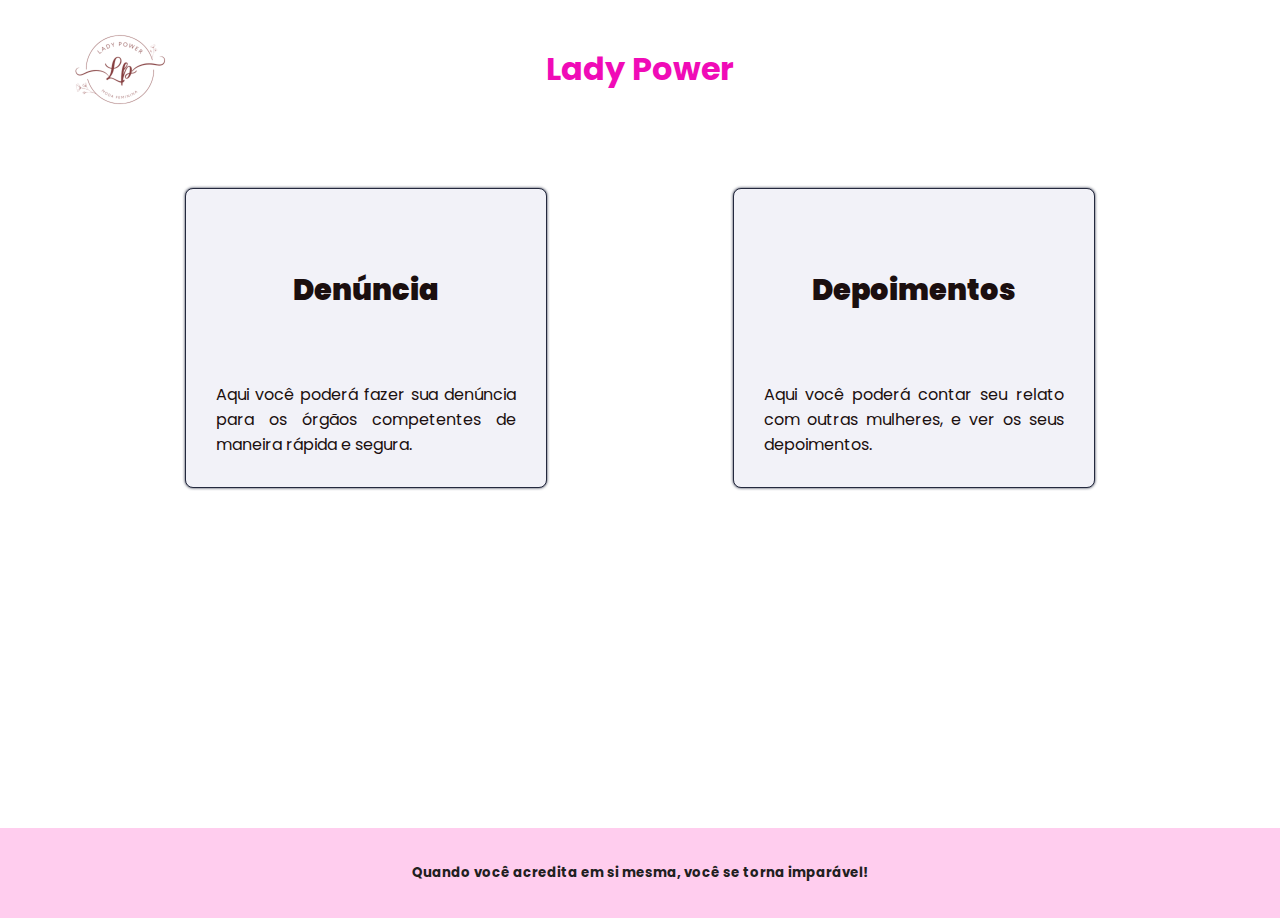
<file: Front.LadyPower-main/pag2-opc.html>
<!DOCTYPE html>
<html lang="pt-br">
<head>
    <meta charset="UTF-8">
    <meta name="viewport" content="width=device-width, initial-scale=1.0">
    <title>Lady Power</title>

    <link rel="shortcut icon" href="imagens/logo-projeto.png" type="image/x-icon">
    <link rel="stylesheet" href="style/navbar.css">
    <link rel="stylesheet" href="style/footer.css">
    <link rel="stylesheet" href="style/body.css">
    <link rel="stylesheet" href="style.css">
    
    <link rel="stylesheet" href="https://cdnjs.cloudflare.com/ajax/libs/font-awesome/6.5.2/css/all.min.css" integrity="sha512-SnH5WK+bZxgPHs44uWIX+LLJAJ9/2PkPKZ5QiAj6Ta86w+fsb2TkcmfRyVX3pBnMFcV7oQPJkl9QevSCWr3W6A==" crossorigin="anonymous" referrerpolicy="no-referrer" />
    <link rel="preconnect" href="https://fonts.googleapis.com">
    <link rel="preconnect" href="https://fonts.gstatic.com" crossorigin>
    <link href="https://fonts.googleapis.com/css2?family=Poppins:ital,wght@0,100;0,200;0,300;0,400;0,500;0,600;0,700;0,800;0,900;1,100;1,200;1,300;1,400;1,500;1,600;1,700;1,800;1,900&display=swap" rel="stylesheet">
</head>
<body>
    
    <nav class="logo-lady">
        <div 
            class="logo_only"> <img src="imagens/logo-projeto.png" alt="logo-projeto">
        </div>
        
    </nav>
    <div class="nome">
        <h1>Lady Power</h1>
    </div>


    <main>
        <article  class="quadro_opc">
            <h2><a href="pag3-denu.html" class="link-customizado"><strong>Denúncia</strong></a></h2>
            <section>
                <p><a href="pag3-denu.html" class="link-customizado">Aqui você poderá fazer sua denúncia para os órgãos competentes de maneira rápida e segura.</a> </p>
            </section>
        </article>
        

        <article class="quadro_opc2">
            <h2><a href="pag5-depo.html" class="link-customizado"><strong>Depoimentos</strong></a></h2>
            <section>
                <p><a href="pag5-depo.html" class="link-customizado">Aqui você poderá contar seu relato com outras mulheres, e ver os seus depoimentos.</a></p> 
            </section>
        </article>
    </main>
    
    
    <footer class="footer_mensagem">
        <div >
            <h5>Quando você acredita em si mesma, você se torna imparável!</h5>
        </div>
    </footer>
</body>
</html>
</file>
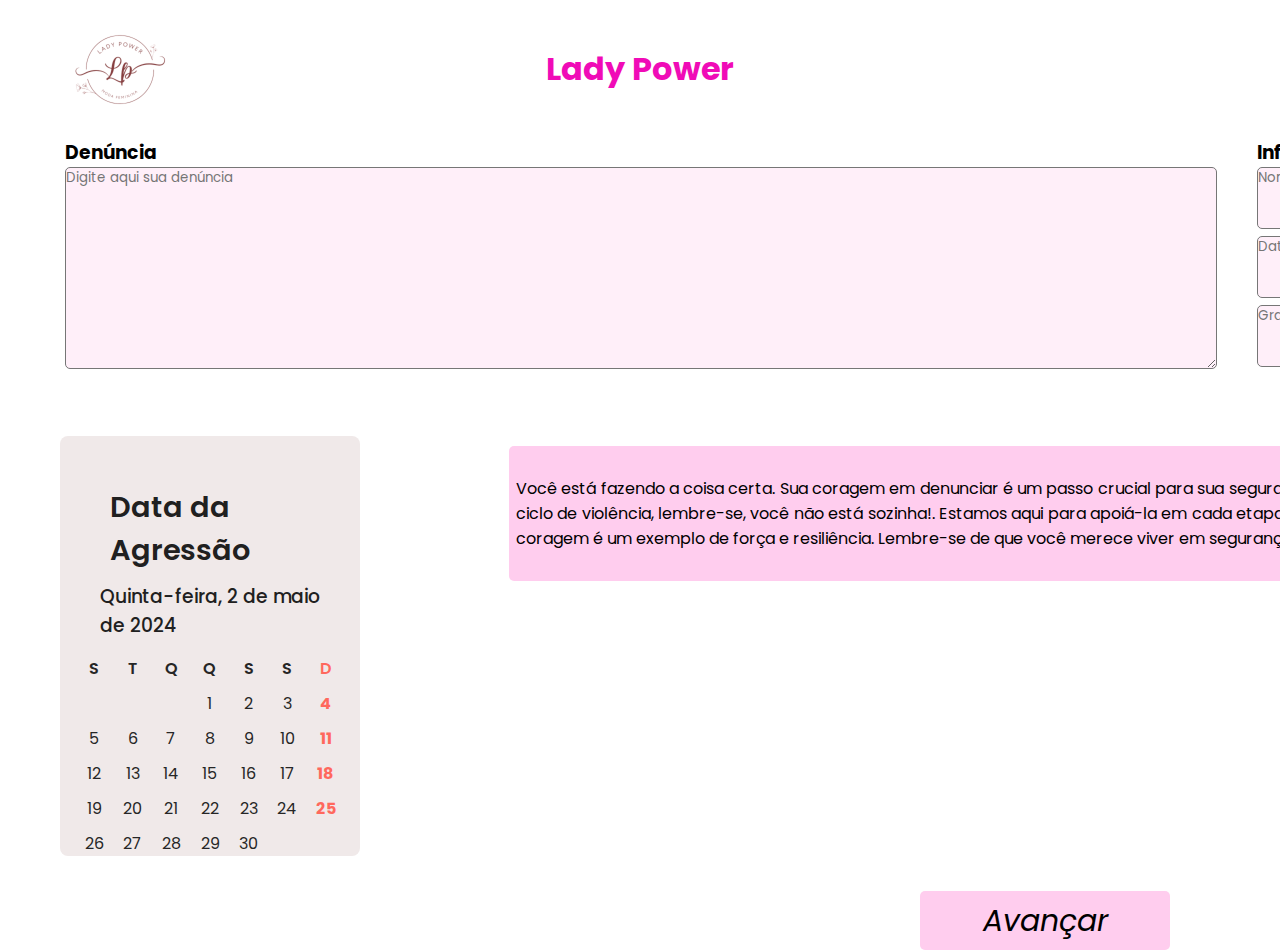
<file: Front.LadyPower-main/pag3-denu.html>
<!DOCTYPE html>
<html lang="pt-br">
<head>
    <meta charset="UTF-8">
    <meta name="viewport" content="width=device-width, initial-scale=1.0">
    <title>Lady Power</title>

    <link rel="shortcut icon" href="imagens/logo-projeto.png" type="image/x-icon">
    <link rel="stylesheet" href="style/navbar.css">
    <link rel="stylesheet" href="style/footer.css">
    <link rel="stylesheet" href="style/body.css">
    <link rel="stylesheet" href="style.css">
    
    <link rel="stylesheet" href="https://cdnjs.cloudflare.com/ajax/libs/font-awesome/6.5.2/css/all.min.css" integrity="sha512-SnH5WK+bZxgPHs44uWIX+LLJAJ9/2PkPKZ5QiAj6Ta86w+fsb2TkcmfRyVX3pBnMFcV7oQPJkl9QevSCWr3W6A==" crossorigin="anonymous" referrerpolicy="no-referrer" />
    <link rel="preconnect" href="https://fonts.googleapis.com">
    <link rel="preconnect" href="https://fonts.gstatic.com" crossorigin>
    <link href="https://fonts.googleapis.com/css2?family=Poppins:ital,wght@0,100;0,200;0,300;0,400;0,500;0,600;0,700;0,800;0,900;1,100;1,200;1,300;1,400;1,500;1,600;1,700;1,800;1,900&display=swap" rel="stylesheet">
</head>
<body>

    <nav class="logo-lady">
        <div 
            class="logo_only"> <img src="imagens/logo-projeto.png" alt="logo-projeto">
        </div>
        
    </nav>
    <div class="nome">
        <h1>Lady Power</h1>
    </div>


    <div class="container">
        <div class="denuncia">
            <section">
            <h3>Denúncia</h3>
            <form action="" method="post">
                <textarea name="message" id="area_texto" cols="100" rows="10" placeholder="Digite aqui sua denúncia"></textarea>
            </form>
        </div>
  
        
        <div class="info_agressor">
            <h3>Informações do Agressor</h3>
            <form action="" method="post">
                <textarea name="message" id="name_nome" cols="100" rows="3.9" placeholder="Nome completo"></textarea>
                <textarea name="message" id="name_data" cols="100" rows="3.9" placeholder="Data de nascimento"></textarea>
                <textarea name="message" id="name_grau" cols="100" rows="3.9" placeholder="Grau de parentesco"></textarea>
            </form>
        </div>
    </div>
   
    
    <div class="calendar">
        <div class="calendar__picture">
            <h2>Data da Agressão</h2>
          <h3>Quinta-feira, 2 de maio de 2024</h3>
          <h4></h4>
        </div>
        <div class="calendar__date">
          <div class="calendar__day">S</div>
          <div class="calendar__day">T</div>
          <div class="calendar__day">Q</div>
          <div class="calendar__day">Q</div>
          <div class="calendar__day">S</div>
          <div class="calendar__day">S</div>
          <div class="calendar__day">D</div>
          <div class="calendar__number"></div>
          <div class="calendar__number"></div>
          <div class="calendar__number"></div>
          <div class="calendar__number">1</div>
          <div class="calendar__number">2</div>
          <div class="calendar__number">3</div>
          <div class="calendar__number">4</div>
          <div class="calendar__number">5</div>
          <div class="calendar__number">6</div>
          <div class="calendar__number">7</div>
          <div class="calendar__number">8</div>
          <div class="calendar__number">9</div>
          <div class="calendar__number">10</div>
          <div class="calendar__number">11</div>
          <div class="calendar__number">12</div>
          <div class="calendar__number">13</div>
          <div class="calendar__number">14</div>
          <div class="calendar__number">15</div>
          <div class="calendar__number">16</div>
          <div class="calendar__number">17</div>
          <div class="calendar__number calendar__number--current">18</div>
          <div class="calendar__number">19</div>
          <div class="calendar__number">20</div>
          <div class="calendar__number">21</div>
          <div class="calendar__number">22</div>
          <div class="calendar__number">23</div>
          <div class="calendar__number">24</div>
          <div class="calendar__number">25</div>
          <div class="calendar__number">26</div>
          <div class="calendar__number">27</div>
          <div class="calendar__number">28</div>
          <div class="calendar__number">29</div>
          <div class="calendar__number">30</div>
        </div>
    </div>
    
    <a href="pag4-loc.html"><button class="avancar">Avançar</button></a>
     
    
    
    <div class="box">
        <div class="text_inc">
            <p class="text_denu">Você está fazendo a coisa certa. Sua coragem em denunciar é um passo crucial para sua segurança e para o fim desse ciclo de violência, lembre-se, você não está sozinha!. Estamos aqui para apoiá-la em cada etapa do caminho, sua voz e coragem é um exemplo de força e resiliência. Lembre-se de que você merece viver em segurança e em paz.
            </p>
            
        </div>

    </div>
    
</body>
</html>
</file>
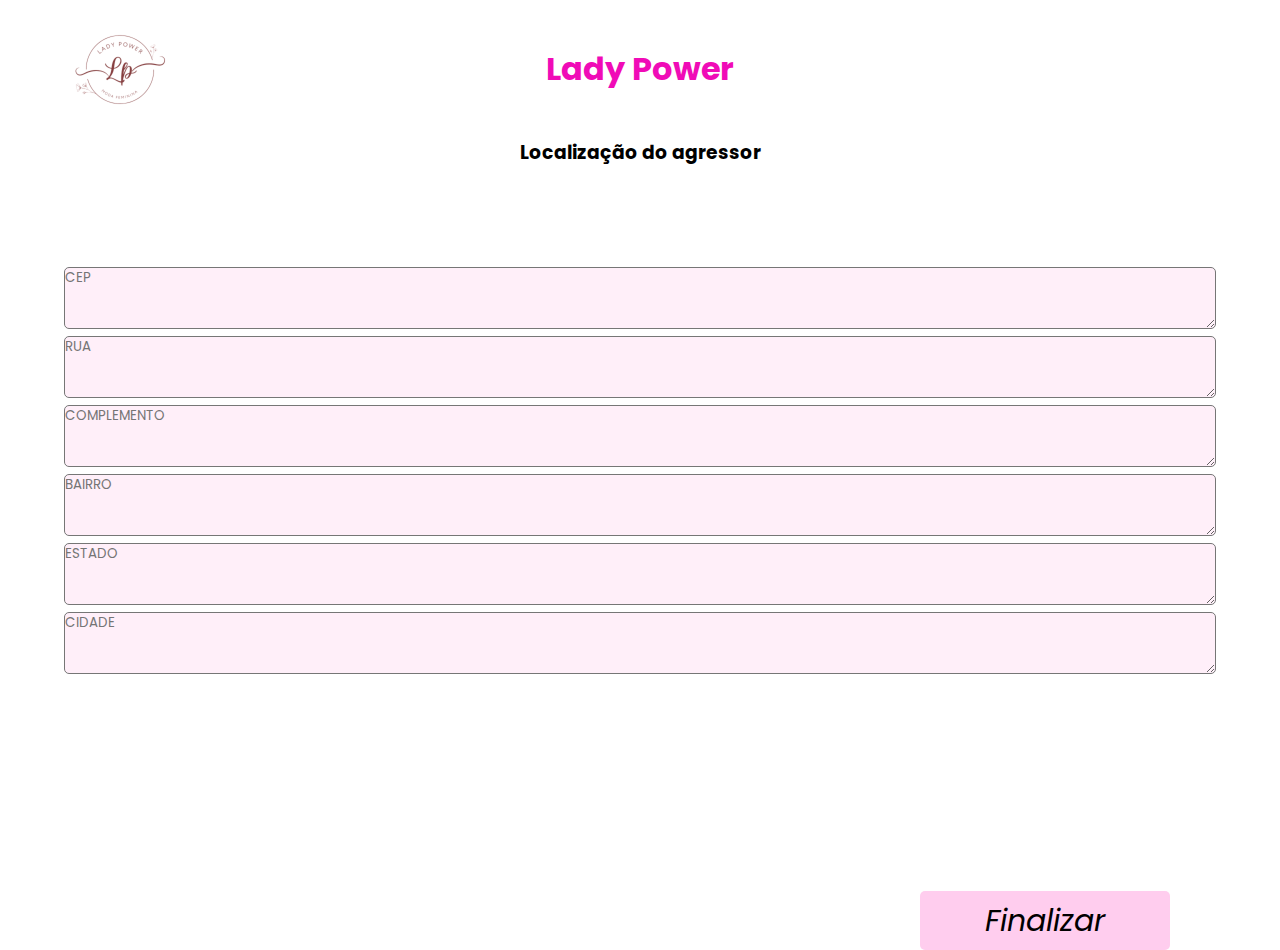
<file: Front.LadyPower-main/pag4-loc.html>
<!DOCTYPE html>
<html lang="pt-br">
<head>
    <meta charset="UTF-8">
    <meta name="viewport" content="width=device-width, initial-scale=1.0">
    <title>Lady Power</title>

    <link rel="shortcut icon" href="imagens/logo-projeto.png" type="image/x-icon">
    <link rel="stylesheet" href="style/navbar.css">
    <link rel="stylesheet" href="style/footer.css">
    <link rel="stylesheet" href="style/body.css">
    <link rel="stylesheet" href="style.css">
    
    <link rel="stylesheet" href="https://cdnjs.cloudflare.com/ajax/libs/font-awesome/6.5.2/css/all.min.css" integrity="sha512-SnH5WK+bZxgPHs44uWIX+LLJAJ9/2PkPKZ5QiAj6Ta86w+fsb2TkcmfRyVX3pBnMFcV7oQPJkl9QevSCWr3W6A==" crossorigin="anonymous" referrerpolicy="no-referrer" />
    <link rel="preconnect" href="https://fonts.googleapis.com">
    <link rel="preconnect" href="https://fonts.gstatic.com" crossorigin>
    <link href="https://fonts.googleapis.com/css2?family=Poppins:ital,wght@0,100;0,200;0,300;0,400;0,500;0,600;0,700;0,800;0,900;1,100;1,200;1,300;1,400;1,500;1,600;1,700;1,800;1,900&display=swap" rel="stylesheet">
</head>
<body>
    <nav class="logo-lady">
        <div 
            class="logo_only"> <img src="imagens/logo-projeto.png" alt="logo-projeto">
        </div>
        
    </nav>
    <div class="nome">
        <h1>Lady Power</h1>
    </div>

    <div class="localizacao">
        <h3>Localização do agressor</h3>
        <div class="info_localizacao">
            
            <form action="" method="post">
                <textarea name="message" id="caixa" cols="100" rows="3.9" placeholder="CEP"></textarea>
                <textarea name="message" id="caixa" cols="100" rows="3.9" placeholder="RUA"></textarea>
                <textarea name="message" id="caixa" cols="100" rows="3.9" placeholder="COMPLEMENTO"></textarea> 
                <textarea name="message" id="caixa" cols="100" rows="3.9" placeholder="BAIRRO"></textarea> 
                <textarea name="message" id="caixa" cols="100" rows="3.9" placeholder="ESTADO"></textarea> 
                <textarea name="message" id="caixa" cols="100" rows="3.9" placeholder="CIDADE"></textarea> 
            </form>
        </div>
    </div>

    <a href="pag5-depo.html"><button class="avancar">Finalizar</button></a>
    
</body>
</html>
</file>
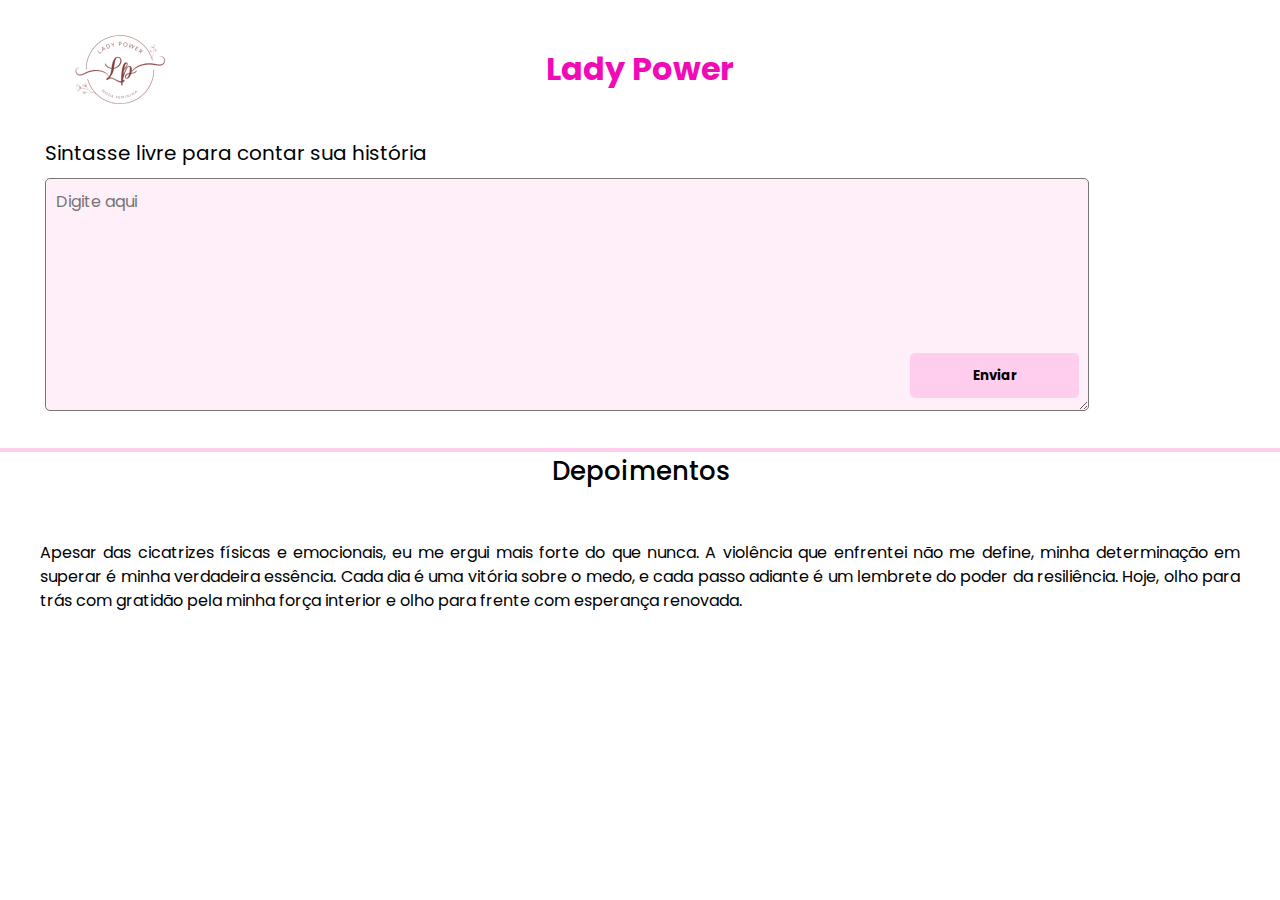
<file: Front.LadyPower-main/pag5-depo.html>
<!DOCTYPE html>
<html lang="pt-br">
<head>
    <meta charset="UTF-8">
    <meta name="viewport" content="width=device-width, initial-scale=1.0">
    <title>Lady Power</title>

    <link rel="shortcut icon" href="imagens/logo-projeto.png" type="image/x-icon">
    <link rel="stylesheet" href="style/navbar.css">
    <link rel="stylesheet" href="style/footer.css">
    <link rel="stylesheet" href="style/body.css">
    <link rel="stylesheet" href="style.css">
    
    <link rel="stylesheet" href="https://cdnjs.cloudflare.com/ajax/libs/font-awesome/6.5.2/css/all.min.css" integrity="sha512-SnH5WK+bZxgPHs44uWIX+LLJAJ9/2PkPKZ5QiAj6Ta86w+fsb2TkcmfRyVX3pBnMFcV7oQPJkl9QevSCWr3W6A==" crossorigin="anonymous" referrerpolicy="no-referrer" />
    <link rel="preconnect" href="https://fonts.googleapis.com">
    <link rel="preconnect" href="https://fonts.gstatic.com" crossorigin>
    <link href="https://fonts.googleapis.com/css2?family=Poppins:ital,wght@0,100;0,200;0,300;0,400;0,500;0,600;0,700;0,800;0,900;1,100;1,200;1,300;1,400;1,500;1,600;1,700;1,800;1,900&display=swap" rel="stylesheet">
</head>
<body>
    <nav class="logo-lady">
        <div 
            class="logo_only"> <img src="imagens/logo-projeto.png" alt="logo-projeto">
        </div>
        
    </nav>
    <div class="nome">
        <h1>Lady Power</h1>
    </div>

    <div class="container">
        <div class="input-container">
          <div class="input-titulo">Sintasse livre para contar sua história</div>
          <div class="textarea-container">
            <textarea class="input-texto" placeholder="Digite aqui"></textarea>
            <a href="index.html"><button class="botao-enviar">Enviar</button></a>
            
          </div>
        </div>
    </div>

    <div class="container_2">
        <div class="linha"></div>
        <div class="titulo">Depoimentos</div>
        <div class="texto-depoimento">
          <p class="text_dep">Apesar das cicatrizes físicas e emocionais, eu me ergui mais forte do que nunca. A violência que enfrentei não me define, minha determinação em superar é minha verdadeira essência. Cada dia é uma vitória sobre o medo, e cada passo adiante é um lembrete do poder da resiliência. Hoje, olho para trás com gratidão pela minha força interior e olho para frente com esperança renovada.</p>
        </div>
    </div>
<body>
<html>
</file>
<file: Front.LadyPower-main/style/navbar.css>
nav {
    display: flex;
    justify-content: space-around;
    align-items: center;
    color: #202020;
    background-color: #ffcdee;
}

.logo img {
    width: 80px;
}

.nav-itens {
    list-style: none;
    display: flex;
}



.nav-itens>li>a {
    padding-left: 20px;
    color: #202020;
    text-decoration: none;
}


.search-box {
    background: #fa95e4;
    height: 40px;
    padding: 10px;
    border-radius: 40px;
    display: flex;
    justify-content: space-between;
}

.search-txt {
    border: none;
    background: none;
    outline: none;
    padding: 0;
    color: #f0f5fb;
    font-size: 16px;
    line-height: 40px;
    width: 0;
    transition: .5s;
    
}

.search-box:hover > .search-txt {
    width: 240px;
    padding: 0 6px;
}

.olho_e_lupa {
    display: flex;
    flex-direction: row;
    align-items: center;
}

.olho_e_lupa i {
    font-size: 1.8rem;
    padding-left: 45px;
    color: #202020;
}


.logo-lady {
    background-color: transparent;
    position:absolute;
    padding: 20px;
    display: flex;
    align-items: center;
    margin-left: 50px;
}

.nome {
    color: rgb(240, 11, 183);
    justify-content: space-evenly;
    display: flex;
    padding: 45px

}
</file>
<file: Front.LadyPower-main/style/footer.css>
footer {
    width: 100%;
    color: #202020;
}

.footer-link {
    text-decoration: none;
}

#footer_content {
    background-color: #ffcdee;
    display: grid;
    grid-template-columns: repeat(4, 1fr);
    padding: 3rem 3.5rem;
}

#footer_contacts h1 {
    margin-bottom: 0.75rem;
}

#footer_social_media {
    display: flex;
    gap: 2rem;
    margin-top: 1.5rem;
}

#footer_social_media .footer-link {
    display: flex;
    align-items: center;
    justify-content: center;
    height: 2.5rem;
    width: 2.5rem;
    color: #f5f5f5;
    border-radius: 50%;
    transition: all 0.4s;
}

#footer_social_media .footer-link i {
    font-size: 1.25rem;
}

#footer_social_media .footer-link:hover {
    opacity: 0.8;
}

#instragram {
    background: linear-gradient(#7f37c9, #ff2992, #ff9807);
}

#facebook {
    background-color: #4267b3;
}

#youtube {
    background-color: #FF0000;
}

.footer-list {
    display: flex;
    flex-direction: column;
    gap: 0.75rem;
    list-style: none;
}

.footer-list .footer-link {
    color: #202020;
    transition: all 0.4s;
}

.footer-list .footer-link:hover {
    color: #7f37c9;
}

#footer_subscribe {
    display: flex;
    flex-direction: column;
    gap: 1.5rem;
}

#footer_subscribe p {
    color: #202020;
}

#input_group {
    display: flex;
    align-items: center;
    background-color: #0e0c0c 4px;
    border-radius: 4px;

}

#input_group input {
    all: unset;
    padding: 0.75rem;
    width: 100%;
}

#input_group button {
    background-color: #7f37c9;
    border: none;
    color: #f5f5f5;
    padding: 0px 1.25rem;
    font-size: 1.25rem;
    height: 100%;
    border-radius: 0px 4px 4px 0px;
    cursor: pointer;
    transition: all 0.4s;
}

#input_group button:hover {
    opacity: 0.8;
}

#footer_copyright {
    display: flex;
    justify-content: center;
    background-color: #ffcdee;
    font: 0.9rem;
    padding: 1.5rem;
}

@media screen and (max-widht: 768px) {
    #footer_content {
        grid-template-columns: repeat(2, 1fr);
        gap: 2rem;
    }
}

@media screen and (max-widht: 426px) {
    #footer_content {
        grid-template-columns: repeat(1, 1fr);
        padding: 3rem 2rem;
    }
}


.footer_mensagem {
    position:absolute;
    justify-content: center;
    width: 100%;
    color: #202020;
    background-color: #ffcdee;
    display: flex;
    padding: 35px;
    margin-top: 290px;
}
</file>
<file: Front.LadyPower-main/style/body.css>
main {
    display: flex;
    justify-content: space-evenly;
}

article {
    display: flex;
    flex-direction: column;
    margin: 50px 0px 50px 0px;
    border: 1px solid #24293e;
    box-shadow: 0px 0px 3px #24293e;
    border-radius: 8px;
    background-color: #f2f2f8;
    cursor: pointer;
    padding: 20px;
    
}

h2 {
    padding: 10px;
    font-size: 1.8rem;
    font-weight: 600;
    margin: auto;
    align-items: center;
}

section {
    display: flex;
    flex-direction: column;
    max-width: 50vw;
    align-items: center;
    padding: 10px;
}

section img {
    width: 350px;
    height: 450px;
    object-position: top;
}

p {
    width: 300px;
    text-align: justify;
    display: flex;
}

textarea {
    background-color:#ffcdee54;
    cursor: pointer;
    border-radius: 5px;
}

.quadro_opc {
  display: flex;
    flex-direction: column;
    margin: 50px 0px 50px 0px;
    border: 1px solid #24293e;
    box-shadow: 0px 0px 3px #24293e;
    border-radius: 8px;
    background-color: #f2f2f8;
    cursor: pointer;
    padding: 20px;
    height: 300px;
}

.link-customizado {
  color: #1b0f0f; 
  text-decoration: none; 
  cursor: pointer; 
}

.link-customizado:hover {
  text-decoration: underline; 
}

.container {
    display: flex;
    justify-content: space-between;
    align-items: flex-start;
    width: 100%;
    padding: 0px 45px;
    margin: 0;
    
}

.denuncia, .info_agressor {
    flex: 1; 
    padding: 0 20px; 
    margin: 0;
    ;
}

.calendar {
    cursor: pointer;
    justify-content: center;
    position: absolute;
    margin: 60px;
    width: 300px;
    height: 420px;
    background-color: #f0e9e9;
    box-sizing: border-box;
    box-shadow: 0 5px 50px rgba(#000, 0.5);
    border-radius: 8px;
    overflow: hidden;
    padding: 0px 0px 0px 0px;
  }
  
  .calendar__picture {
    position: relative;
    justify-content: center;
    height: 200px;
    padding: 40px;
    color: #202020;
    background: #262626 
    text-shadow 0 2px 2px rgba(#000, 0.2);
    
    
    &::before {
      content: "";
      left: 0;
      right: 0;
      top: 0;
      bottom: 0;
      position: absolute;
      background: linear-gradient(to top, rgba(#000, 0.25), rgba(#000, 0.1));
    }
    
    h2 {
      margin: 0;
    }
    
    h3 {
      margin: 0;
      font-weight: 500;
    }
  }
  
  .calendar__date {
    padding: 20px;
    display: grid;
    grid-template-columns: repeat(auto-fit, minmax(25px, 1fr));
    grid-gap: 10px;
    box-sizing: border-box;
  }
  
  .calendar__day {
    display: flex;
    align-items: center;
    justify-content: center;
    height: 25px;
    font-weight: 600;
    color: #262626;
    
    &:nth-child(7) {
      color: #ff685d;
    }
  }
  
  .calendar__number {
    display: flex;
    align-items: center;
    justify-content: center;
    height: 25px;
    color: #262626;
  
    &:nth-child(7n) {
      color: #ff685d;
      font-weight: 700;
    }
    
    &--current,
    &:hover {
      background-color: #009688;
      color: #fff !important;
      font-weight: 700;
      cursor: pointer;
    }
  }


.avancar {
    position: absolute;
    align-items: center;
    bottom: 0;
    right: 160px;
    margin: -50px;
    padding: center;
    background-color: #ffcdee;
    border: none;
    border-radius: 5px;
    font-size: 30px;
    width: 250px;
    height: 59px;
    font-style: italic;
    cursor: pointer;
}

button:hover {
    transform: scale(1.05);
}

.text_inc {
    height: 135px;
    width: 960px;
    position: absolute;
    left: 439px;
    top: 682;
    display: flex;
    margin: 70px;
}

.box {
    position: absolute;
    width: 100%;
    
}

.text_denu{
    
    width: 960px;
    align-items: center;
    background-color: #ffcdee;
    padding: 7px;
    border-radius: 5px;
}

.localizacao {
  display: flex;
  flex-direction: column;
  align-items: center;
}

.info_localizacao {
    display: flex;
    justify-content: space-around;
    margin-top: 100px;
    margin-left: 100px;
    margin-right: 100px;
}

.input-container {
  width: 1064px;
  margin-bottom: 20px; 
  position: relative;
}

.input-titulo {
  font-size: 20px;
  margin-bottom: 10px; 
}

.textarea-container {
  position: relative;
  width: 100%;
}

.input-texto {
  width: calc(100% - 20px);
  height: 233px;
  padding: 10px; 
  font-size: 16px;
  box-sizing: border-box; 
  margin-bottom: 10px; 
}

.botao-enviar {
  position: absolute;
  bottom: 0;
  right: 0;
  margin: 30px; 
  width: 169px;
  height: 45px;
  background-color: #ffcdee;
  border-radius: 5px;
  border: none;
  font-weight: bold;
  cursor: pointer;
}

.container_2 {
  text-align: center;
  max-width: 800;
  margin: auto;
  
}

.linha {
  width: 100%;
  height: 4px;
  background-color: #ffcdee;
  
}

.titulo {
  font-size: 26px;
  margin-bottom: 10px;
  font-weight:500;
}

.texto-depoimento {
  margin: 0;
  display: flex;
    width: 100%;
    text-align: justify;
    padding: 20px;
    box-sizing: border-box;
    font-size: 16px;
    margin-bottom: 20px;
    justify-content: space-around;
}   

.text_dep {
  margin: 0;
  display: flex;
    width: 100%;
    text-align: justify;
    padding: 20px;
    box-sizing: border-box;
    font-size: 16px;
    margin-bottom: 20px;
    justify-content: space-around;
    line-height: 1.5;
    max-height: calc(1.5 * 4);
    overflow: hidden;
}
</file>
<file: Front.LadyPower-main/style.css>
* {
    font-family: "Poppins", sans-serif;
    padding: 0;
    margin: 0;
    box-sizing: border-box;
}
</file>
